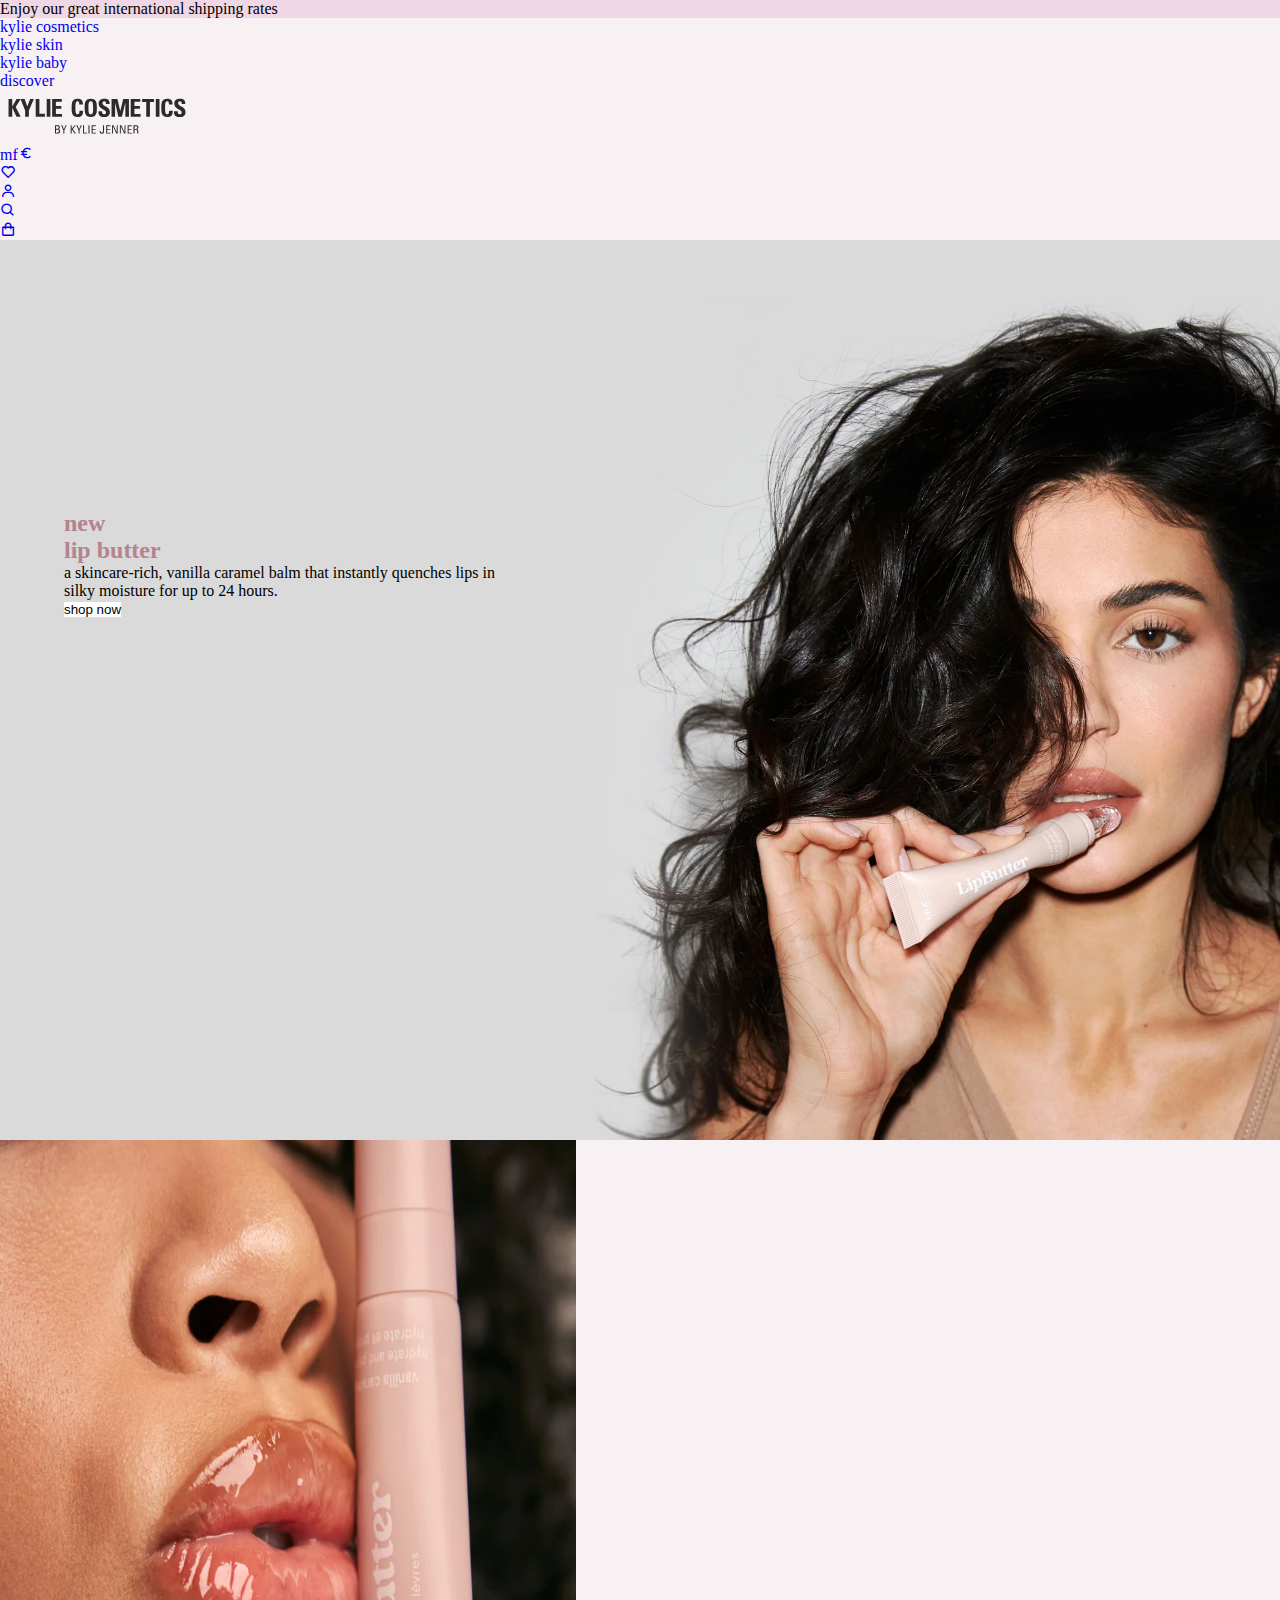
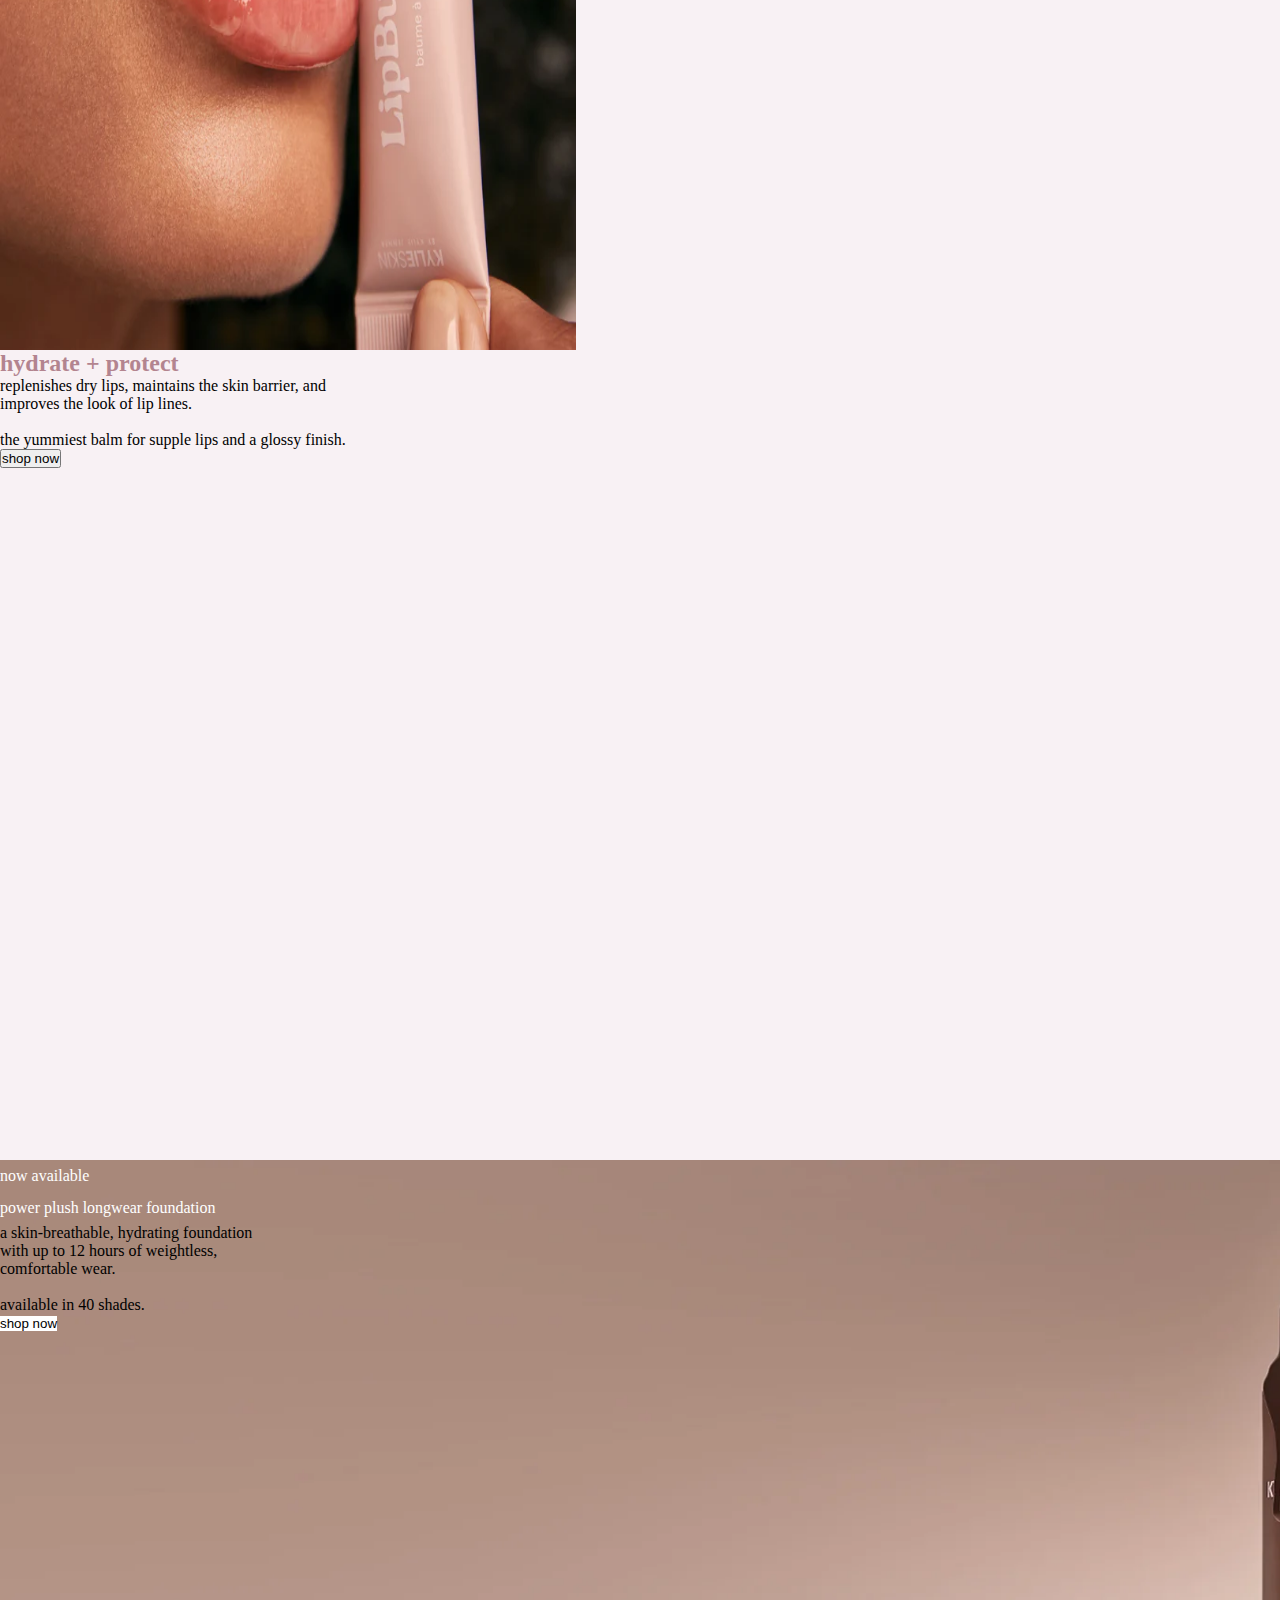
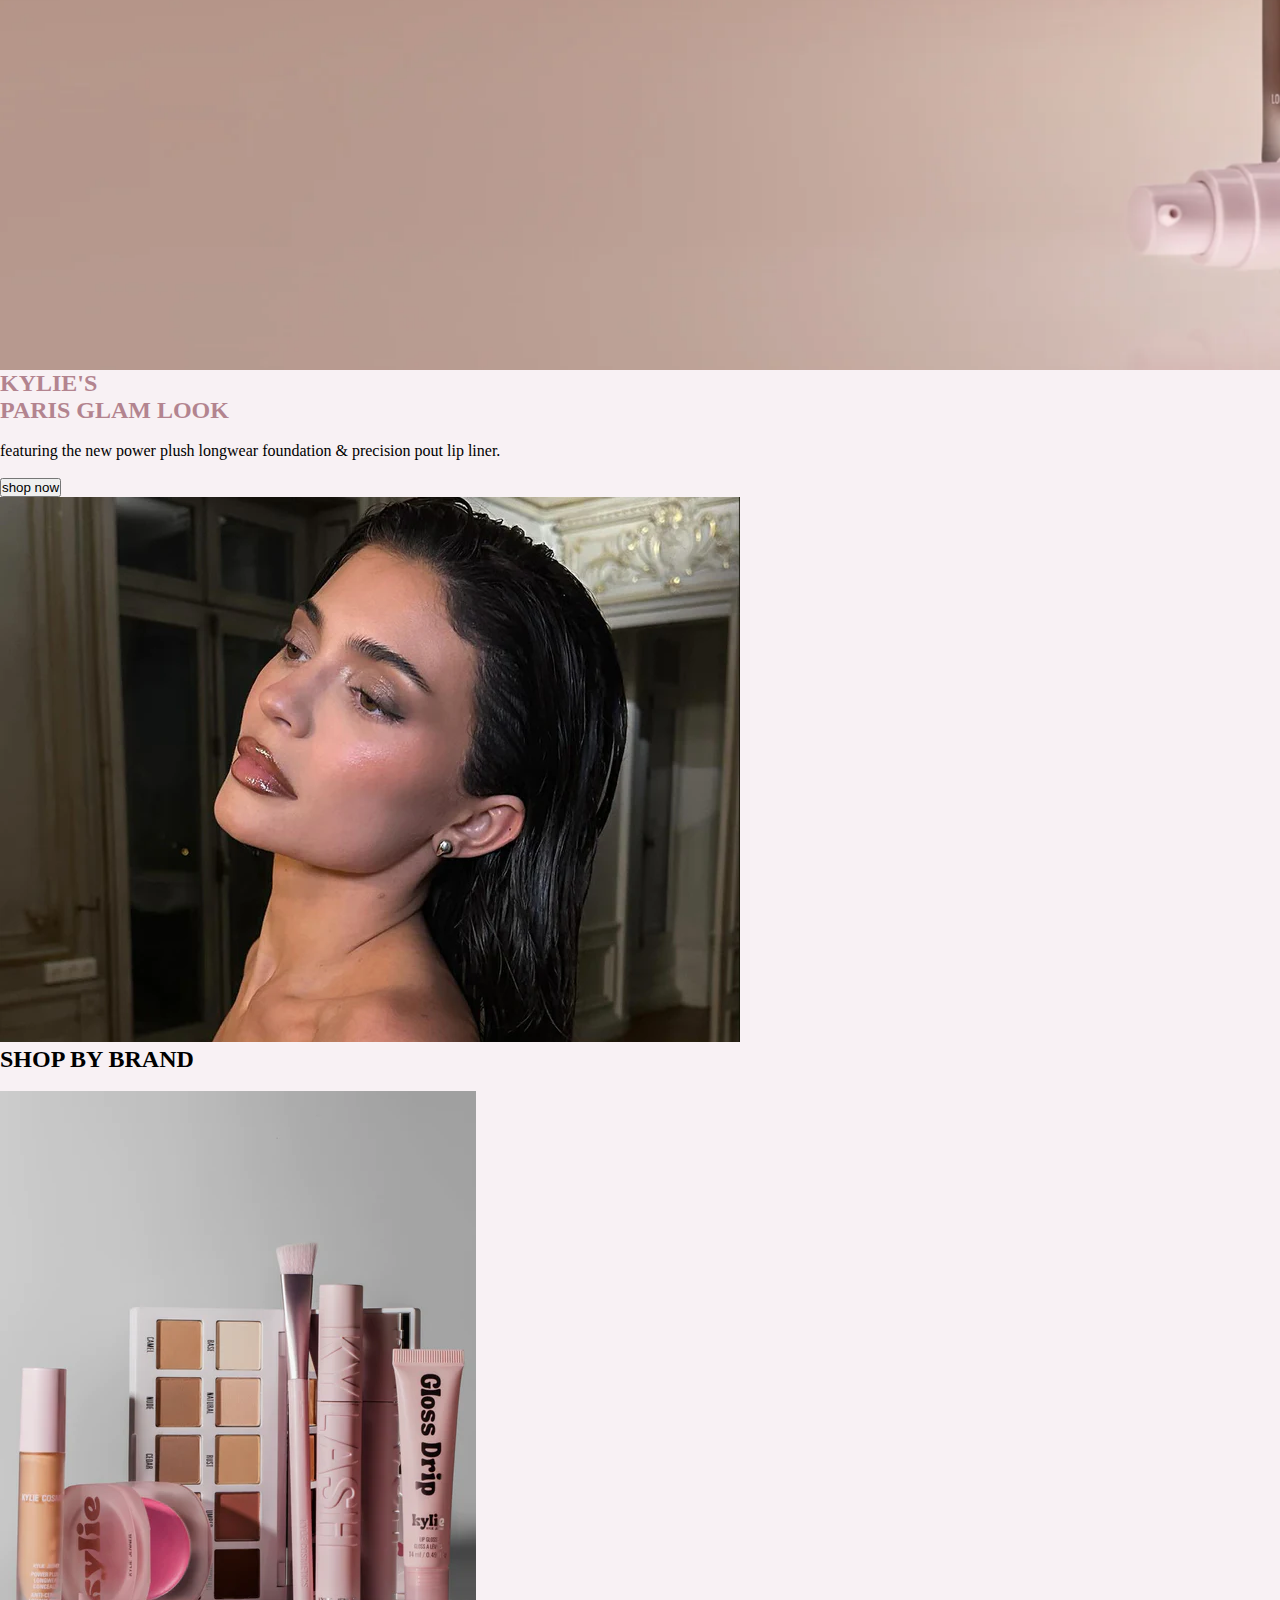
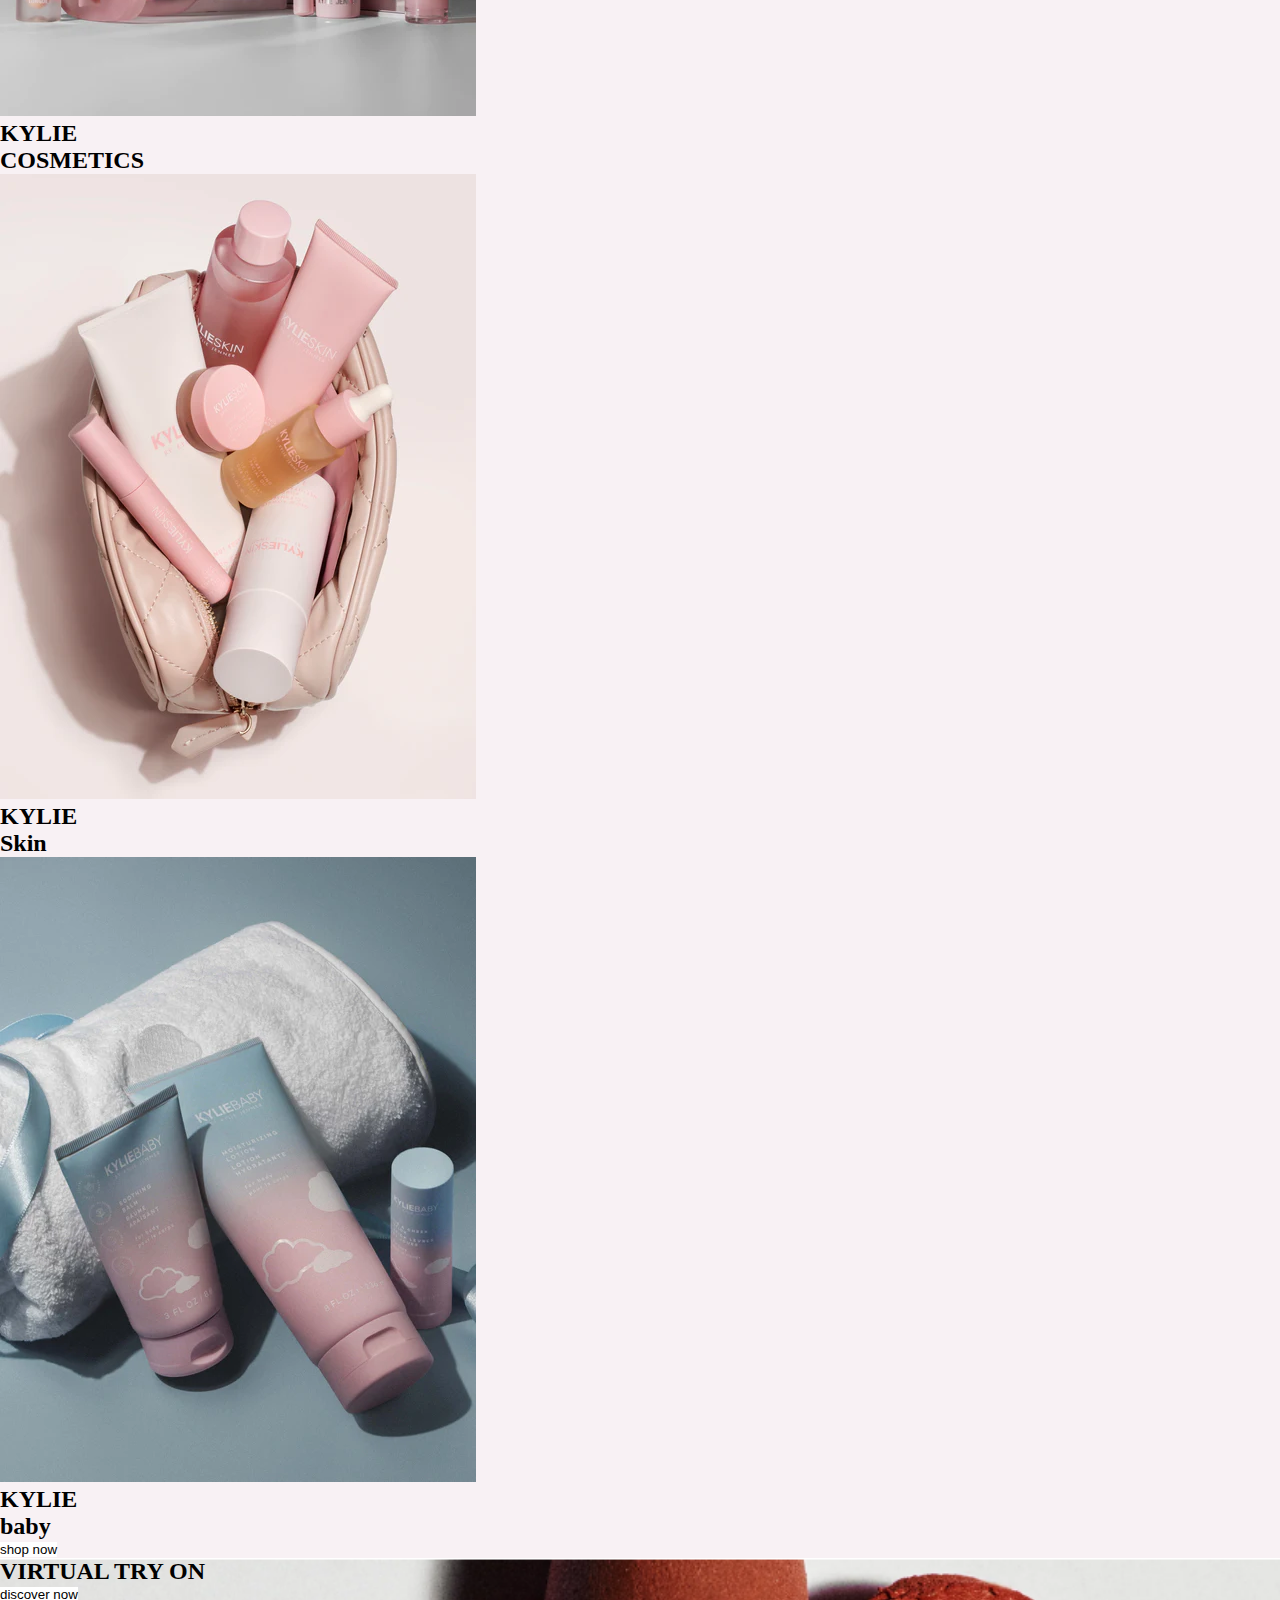
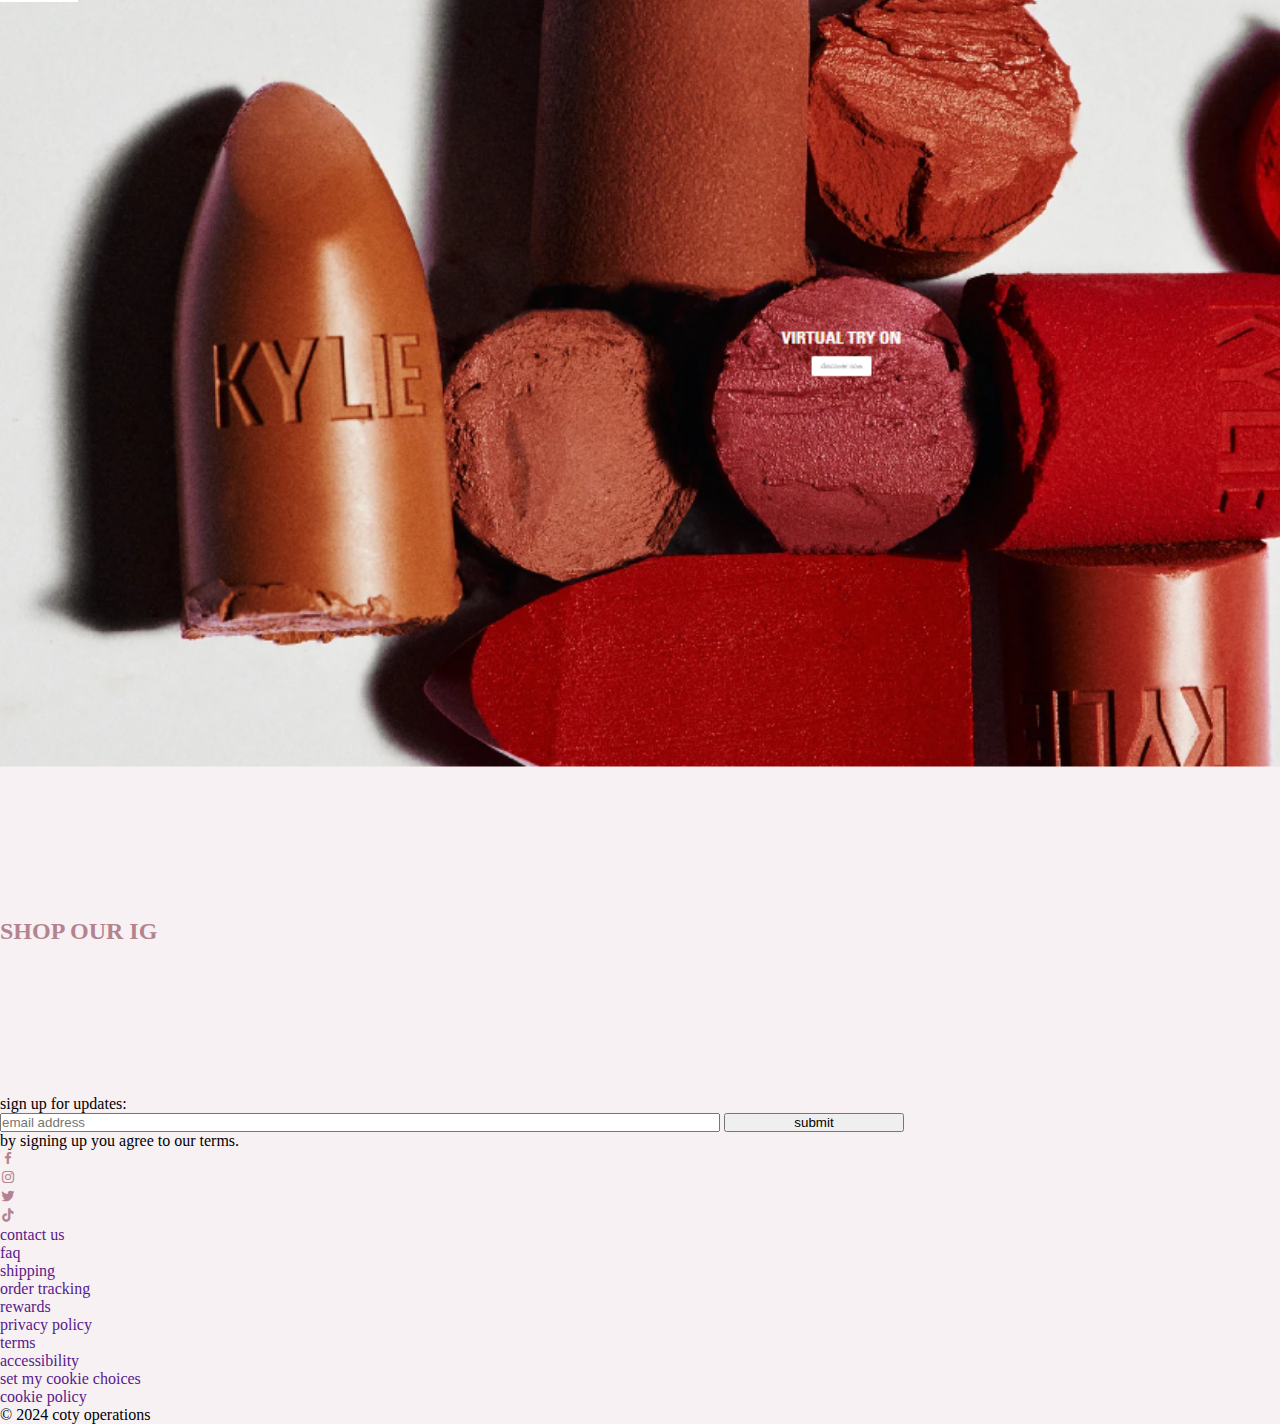
<file: index.html>
<!DOCTYPE html>
<html lang="en">
  <head>
    <meta charset="UTF-8" />
    <meta name="viewport" content="width=device-width, initial-scale=1.0" />
    <link
      href="https://unpkg.com/boxicons@2.1.4/css/boxicons.min.css"
      rel="stylesheet"
    />
    <link rel="stylesheet" href="css/style.css" />
    <link
      href="https://cdn.jsdelivr.net/npm/bootstrap@5.3.2/dist/css/bootstrap.min.css"
      rel="stylesheet"
      integrity="sha384-T3c6CoIi6uLrA9TneNEoa7RxnatzjcDSCmG1MXxSR1GAsXEV/Dwwykc2MPK8M2HN"
      crossorigin="anonymous"
    />
    <title>Document</title>
  </head>
  <body>
    <header>
      <nav class="navbar bg-body-tertiary p-0 text-center top-0">
        <div
          class="justify-content-center py-1 position-fixed w-100"
          id="pink-nav"
        >
          <span class="navbar-text">
            Enjoy our great international shipping rates
          </span>
        </div>
      </nav>
      <nav class="w-100 position-fixed py-3" id="nav">
        <ul class="d-flex justify-content-between position-relative">
          <div class="d-flex gap-4" class="middle-nav">
            <li class="">
              <a class="text-decoration-none text-black" href="#"
                >kylie cosmetics</a
              >
            </li>
            <li class="">
              <a class="text-decoration-none text-black" href="#">kylie skin</a>
            </li>
            <li class="">
              <a class="text-decoration-none text-black" href="#">kylie baby</a>
            </li>
            <li class="" id="megamenu-li">
              <a class="text-decoration-none text-black" href="#">discover</a>
              <div id="mega-menu" class="d-flex flex-row p-5 gap-3 ">
                <div>
                  <img
                    src="assests/Kylie_Skin_Feb21_S4_004771small.webp"
                    alt=""
                    class="w-100 rounded"
                  />
                  <h5>about us</h5>
                </div>
                <div>
                  <img
                    src="assests/ks-2083-looks-image-crops-no-sleep.webp"
                    alt=""
                    class="w-100 rounded"
                  />
                  <h5>kylie's looks</h5>
                </div>
                <div>
                  <img
                    src="assests/Oh_You_Fancy_High_Gloss_Iced_Latte_Lip_Liner_730x730_a79cec0b-f04a-41a1-8995-33f736b24cf3 (1).webp"
                    alt=""
                    class="w-100 rounded"
                  />
                  <h5>lip combos</h5>
                </div>
                <div>
                  <img
                    src="assests/image_2023_10_16_04_43_42_610.webp"
                    alt=""
                    class="w-100 rounded"
                  />
                  <h5>refer a friend</h5>
                </div>
                <div>
                  <img
                    src="assests/Holiday-Sets_PLP_banner_390x390_mobile_ratio.webp"
                    alt=""
                    class="w-100 rounded"
                  />
                  <h5>gift guide</h5>
                </div>
                <div>
                  <img
                    src="assests/MicrosoftTeams-image_25.webp"
                    alt=""
                    class="w-100 rounded"
                  />
                  <h5>gift cards</h5>
                </div>
                <img src="assests/Captureparis.PNG" alt="" class="rounded">
              </div>
            </li>
          </div>
          <a class="position-absolute start-50 translate-middle-x" href="#"
            ><svg
              width="194"
              height="51"
              viewBox="0 0 194 51"
              fill="none"
              xmlns="http://www.w3.org/2000/svg"
            >
              <path
                d="M16.5781 9.01584H20.6651L15.6978 16.9761L20.6651 26.7685H16.5152L12.3024 17.6711H12.2396V26.7685H8.52979V9.01584H12.2396V16.5971H12.3024L16.5781 9.01584V9.01584ZM25.1923 26.7054H28.9021V20.5772L33.8694 8.95265H30.0967L27.2673 16.4707L24.6264 8.95265H20.5394L25.1294 20.5772V26.7054H25.1923ZM44.9358 26.7054V23.7361H39.4026V8.95265H35.6928V26.7054H44.9358ZM46.6964 26.7054H50.4062V8.95265H46.6964V26.7054ZM62.0385 26.7054V23.9888H55.8765V18.8083H61.3468V16.0916H55.8765V11.7324H61.787V9.01584H52.1667V26.7685H62.0385V26.7054ZM115.107 26.7054V12.996H115.17L118.377 26.7054H121.898L125.293 12.996H125.356V26.7054H128.94V8.95265H123.218L120.263 21.0194H120.2L117.434 8.95265H111.523V26.7054H115.107V26.7054ZM140.572 26.7054V23.9888H134.41V18.8083H139.881V16.0916H134.41V11.7324H140.321V9.01584H130.701V26.7685H140.572V26.7054ZM142.144 9.01584V11.9851H146.231V26.7685H149.941V11.9851H154.028V9.01584H142.144ZM159.499 26.7054V8.95265H155.789V26.7054H159.499ZM77.7579 27.0213C81.2161 27.0213 83.1024 25.505 83.1024 20.7667H79.4555C79.3927 22.1566 79.4555 24.3678 77.7579 24.3678C75.6829 24.3678 75.4314 22.4093 75.4314 17.8606C75.4314 13.3119 75.6829 11.3534 77.7579 11.3534C78.8268 11.3534 79.2669 12.2379 79.2669 14.5754H82.9138C83.0396 10.7848 81.5305 8.69995 77.7579 8.69995C71.6587 8.69995 71.6587 13.1855 71.6587 17.8606C71.6587 22.4725 71.6587 27.0213 77.7579 27.0213V27.0213ZM90.7735 27.0213C96.8726 27.0213 96.8726 22.4725 96.8726 17.8606C96.8726 13.1855 96.8726 8.69995 90.7735 8.69995C84.6744 8.69995 84.6744 13.1855 84.6744 17.8606C84.7372 22.4725 84.7373 27.0213 90.7735 27.0213ZM90.7735 24.3678C88.6985 24.3678 88.447 22.4093 88.447 17.8606C88.447 13.3119 88.6985 11.3534 90.7735 11.3534C92.8484 11.3534 93.0999 13.3119 93.0999 17.8606C93.1628 22.4093 92.9113 24.3678 90.7735 24.3678ZM109.888 21.9039C109.888 16.3444 102.469 16.5971 102.469 13.2487C102.469 12.0483 103.16 11.3534 104.355 11.3534C105.864 11.3534 106.053 12.6801 106.053 14.0068H109.637C109.888 10.2794 108.128 8.69995 104.481 8.69995C99.9536 8.69995 98.6332 10.9111 98.6332 13.6909C98.6332 18.9978 106.053 19.1873 106.053 22.3462C106.053 23.5465 105.424 24.3678 104.166 24.3678C102.154 24.3678 102.091 22.9147 102.091 21.2721H98.5074C98.3188 24.3678 99.1362 27.0213 103.726 27.0213C106.556 27.0213 109.888 26.4527 109.888 21.9039V21.9039ZM167.421 27.0213C170.879 27.0213 172.766 25.505 172.766 20.7667H169.119C169.056 22.1566 169.119 24.3678 167.421 24.3678C165.346 24.3678 165.095 22.4093 165.095 17.8606C165.095 13.3119 165.346 11.3534 167.421 11.3534C168.49 11.3534 168.93 12.2379 168.93 14.5754H172.577C172.703 10.7848 171.194 8.69995 167.421 8.69995C161.322 8.69995 161.322 13.1855 161.322 17.8606C161.322 22.4725 161.322 27.0213 167.421 27.0213V27.0213ZM185.53 21.9039C185.53 16.3444 178.11 16.5971 178.11 13.2487C178.11 12.0483 178.802 11.3534 179.997 11.3534C181.506 11.3534 181.694 12.6801 181.694 14.0068H185.278C185.53 10.2794 183.769 8.69995 180.122 8.69995C175.595 8.69995 174.275 10.9111 174.275 13.6909C174.275 18.9978 181.694 19.1873 181.694 22.3462C181.694 23.5465 181.065 24.3678 179.808 24.3678C177.796 24.3678 177.733 22.9147 177.733 21.2721H174.023C173.835 24.3678 174.652 27.0213 179.242 27.0213C182.197 27.0213 185.53 26.4527 185.53 21.9039V21.9039ZM54.9962 35.2974V43.5104H57.5113C58.3916 43.5104 59.0204 43.3209 59.4605 42.9418C59.9007 42.5628 60.0893 41.9942 60.0893 41.1729C60.0893 40.6043 59.9635 40.0989 59.712 39.783C59.4605 39.4671 59.0204 39.2776 58.4545 39.2144V39.1512C59.3976 38.9617 59.8378 38.2667 59.8378 37.2559C59.8378 36.6241 59.6492 36.1819 59.2719 35.8028C58.8946 35.4238 58.3916 35.2974 57.7628 35.2974H54.9962V35.2974ZM56.0023 38.7722V36.1819H57.1969C57.6999 36.1819 58.0772 36.3083 58.3287 36.4978C58.5802 36.6873 58.706 37.0032 58.706 37.5086C58.706 37.9509 58.5802 38.2667 58.3287 38.5194C58.0772 38.709 57.6999 38.8353 57.1969 38.8353H56.0023V38.7722ZM56.0023 42.6259V39.6566H57.134C57.5742 39.6566 57.8886 39.7198 58.1401 39.783C58.3916 39.8462 58.5802 40.0357 58.706 40.2884C58.8317 40.5411 58.8946 40.7938 58.8946 41.1097C58.8946 41.6151 58.7689 41.9942 58.4545 42.2469C58.1401 42.4996 57.6371 42.6259 56.8825 42.6259H56.0023V42.6259ZM61.1582 35.2974L63.3589 40.162V43.5104H64.365V40.2252L66.6285 35.2974H65.5596L63.9248 39.2776L62.29 35.2974H61.1582ZM70.6527 35.2974V43.5104H71.7216V39.2144L74.614 43.5104H75.9344L72.7905 39.0249L75.7458 35.2974H74.5511L71.6587 38.8985V35.2974H70.6527ZM76.3117 35.2974L78.5124 40.162V43.5104H79.5184V40.2252L81.782 35.2974H80.7131L79.0783 39.2776L77.4435 35.2974H76.3117ZM83.0396 35.2974V43.5104H87.0637V42.6259H84.0456V35.2974H83.0396ZM88.447 35.2974V43.5104H89.5159V35.2974H88.447ZM91.6538 35.2974V43.5104H95.9294V42.6259H92.6598V39.783H95.615V38.8985H92.6598V36.2451H95.8037V35.3606H91.6538V35.2974ZM102.972 35.2974V41.2361C102.972 41.7415 102.846 42.1205 102.657 42.3732C102.469 42.6259 102.154 42.8155 101.777 42.8155C101.463 42.8155 101.211 42.6891 101.023 42.4996C100.834 42.3101 100.771 41.8678 100.771 41.1729V40.9202H99.7021V41.2361C99.7021 42.1205 99.8907 42.7523 100.268 43.1314C100.645 43.5104 101.148 43.6999 101.84 43.6999C102.594 43.6999 103.16 43.5104 103.475 43.1314C103.852 42.7523 104.041 42.1837 104.041 41.4256V35.2974H102.972V35.2974ZM106.178 35.2974V43.5104H110.454V42.6259H107.184V39.783H110.14V38.8985H107.184V36.2451H110.328V35.3606H106.178V35.2974ZM112.089 35.2974V43.5104H113.032V36.3714L116.302 43.5104H117.685V35.2974H116.742V42.3101L113.535 35.2974H112.089V35.2974ZM119.886 35.2974V43.5104H120.829V36.3714L124.099 43.5104H125.482V35.2974H124.539V42.3101L121.332 35.2974H119.886ZM127.62 35.2974V43.5104H131.895V42.6259H128.626V39.783H131.581V38.8985H128.626V36.2451H131.77V35.3606H127.62V35.2974ZM133.467 35.2974V43.5104H134.536V39.7198H135.416C135.919 39.7198 136.234 39.783 136.422 39.8462C136.611 39.9093 136.737 40.0357 136.863 40.2252C136.988 40.4147 137.051 40.6675 137.051 41.0465L137.114 41.6783L137.177 42.5628C137.177 42.6891 137.177 42.8787 137.24 43.005C137.303 43.1314 137.303 43.3209 137.366 43.4472H138.435C138.246 42.6891 138.183 41.9942 138.183 41.2992C138.183 40.6043 138.057 40.0989 137.932 39.783C137.806 39.4671 137.429 39.2144 136.863 39.1512C137.366 39.088 137.68 38.8353 137.994 38.5194C138.309 38.2036 138.372 37.7613 138.372 37.2559C138.372 36.6241 138.183 36.1187 137.869 35.7397C137.491 35.3606 137.051 35.1711 136.485 35.1711H133.467V35.2974ZM136.045 36.2451C136.423 36.2451 136.737 36.3714 136.926 36.561C137.114 36.7505 137.24 37.0664 137.24 37.5086C137.24 37.9509 137.114 38.2667 136.926 38.5194C136.674 38.7722 136.36 38.8985 135.857 38.8985H134.599V36.2451H136.045Z"
                fill="#2B2B2B"
              ></path>
            </svg>
          </a>
          <div class="d-flex gap-4" class="middle-nav">
            <li class="">
              <a class="text-decoration-none text-black fs-5" href="#"
                >mf<i class="bx bx-euro"></i
              ></a>
            </li>
            <li class="">
              <a class="text-decoration-none text-black fs-5" href="#"
                ><i class="bx bx-heart"></i
              ></a>
            </li>
            <li class="">
              <a class="text-decoration-none text-black fs-5" href="#"
                ><i class="bx bx-user"></i
              ></a>
            </li>
            <li class="">
              <a class="text-decoration-none text-black fs-5" href="#"
                ><i class="bx bx-search"></i
              ></a>
            </li>
            <li class="">
              <a class="text-decoration-none text-black fs-5" href="#"
                ><i class="bx bx-shopping-bag"></i
              ></a>
            </li>
          </div>
        </ul>
      </nav>

      <section id="banner">
        <div id="banner-div">
          <h2>
            new <br />
            lip butter
          </h2>
          <p>
            a skincare-rich, vanilla caramel balm that instantly quenches lips
            in <br />silky moisture for up to 24 hours.
          </p>
          <button type="button" id="normal-btn" class="btn btn-outline-dark">
            shop now
          </button>
        </div>
      </section>
    </header>
    <section id="hydrate" class="my-5 d-flex justify-content-center flex-wrap">
      <div class="overflow-hidden">
        <img src="assests/KJS_LIB_24_Model_12_WS.webp" alt="" />
      </div>
      <div
        id="hydrate-div"
        class="d-flex flex-column justify-content-center text-center"
      >
        <h2>hydrate + protect</h2>
        <p>
          replenishes dry lips, maintains the skin barrier, and <br />
          improves the look of lip lines. <br /><br />
          the yummiest balm for supple lips and a glossy finish.
        </p>
        <span>
          <button type="button" class="btn btn-outline-dark">
            shop now
          </button></span
        >
      </div>
    </section>
    <section id="foundation-banner" class="position-relative">
      <div class="position-absolute">
        <p class="fw-bolder">
          now available <br />
          <span class="fs-1"> power plush longwear foundation</span>
        </p>

        <p>
          a skin-breathable, hydrating foundation with up to 12 hours of
          weightless, comfortable wear.
          <br /><br />
          available in 40 shades.
        </p>
        <button type="button" id="normal-btn" class="btn btn-outline-dark">
          shop now
        </button>
      </div>
    </section>
    <section id="kylie-paris" class="my-4 mx-5 rounded">
      <div class="d-flex justify-content-center">
        <div class="d-flex flex-column text-center bg-white">
          <h2 class="fw-bold  ">
            KYLIE'S <br />
            PARIS GLAM LOOK
          </h2>
          <br />
          <p>
            featuring the new power plush longwear foundation & precision pout
            lip liner.
          </p>
          <br />
          <span>
            <button type="button" class="btn btn-outline-dark">
              shop now
            </button></span
          >
        </div>
        <div class="overflow-hidden w-50">
          <img
            src="assests/kylie_paris_look_740x545_ratio_2.webp"
            alt=""
            class="w-100"
          />
        </div>
      </div>
    </section>

    <section class="text-center">
      <h2>SHOP BY BRAND</h2>
      <div
        class="d-flex justify-content-center align-items-center text-center gap-5 my-5"
      >
        <br />
        <div class="position-relative w-25">
          <img
            src="assests/1212_12-Days-of-Surprises-2023_mobile_day-12B_4947c153-075d-40fc-971d-d98c215d0228.webp"
            alt=""
            class="rounded w-100"
          />
          <h2
            class="position-absolute top-50 start-50 text-white translate-middle"
          >
            KYLIE <br />
            COSMETICS
          </h2>
        </div>
        <div class="position-relative w-25">
          <img
            src="assests/KJS_MULTI_23_CP_06_V2_WS.webp"
            alt=""
            class="rounded w-100"
          />
          <h2
            class="position-absolute top-50 start-50 text-white translate-middle"
          >
            KYLIE <br />
            Skin
          </h2>
        </div>
        <div class="position-relative w-25">
          <img
            src="assests/KB_MULTI_23_Holiday_CP_01_WS_1.webp"
            alt=""
            class="rounded w-100"
          />
          <h2
            class="position-absolute top-50 start-50 text-white translate-middle"
          >
            KYLIE <br />
            baby
          </h2>
        </div>
      </div>
      <button type="button" id="normal-btn" class="btn btn-outline-dark">
        shop now
      </button>
    </section>
    <section
      id="VIRTUAL-sec"
      class="rounded-4 d-flex justify-content-center align-items-center w-90 flex-column mx-5 my-5"
    >
      <h2 class="text-white">VIRTUAL TRY ON</h2>
      <button type="button" id="normal-btn" class="btn btn-outline-dark">
        discover now
      </button>
    </section>
    <section id="shop-footer">
      <h2 class="fw-bolder text-center">SHOP OUR IG</h2>
    </section>
    <footer>
      <div class="text-center mt-5">
        <label for="input-footer" class="fs-5"
          >sign up for updates: <br
        /></label>
        <div
          class="p-3 d-flex justify-content-center gap-3 text-center position-relative"
        >
          <input
            class="p-1 rounded-2"
            id="input-footer"
            type="email"
            placeholder="email address"
          />
          <button
            type="button"
            class="btn btn-outline-dark h-25"
            id="btn-footer"
          >
            submit
          </button>
        </div>
        <p>by signing up you agree to our terms.</p>
      </div>
      <ul
        class="d-flex justify-content-center gap-4 fs-2 my-5"
        id="footer-icon"
      >
        <li>
          <a href=""><i class="bx bxl-facebook"></i></a>
        </li>
        <li>
          <a href=""><i class="bx bxl-instagram"></i></a>
        </li>
        <li>
          <a href=""><i class="bx bxl-twitter"></i></a>
        </li>
        <li>
          <a href=""><i class="bx bxl-tiktok"></i></a>
        </li>
      </ul>
      <ul class="d-flex justify-content-center gap-4 my-5">
        <li><a href="" class="text-secondary">contact us</a></li>
        <li><a href="" class="text-secondary">faq</a></li>
        <li><a href="" class="text-secondary">shipping</a></li>
        <li><a href="" class="text-secondary">order tracking</a></li>
        <li><a href="" class="text-secondary">rewards</a></li>
      </ul>
      <ul class="d-flex justify-content-center gap-4 my-5">
        <li><a href="" class="text-secondary">privacy policy </a></li>
        <li><a href="" class="text-secondary">terms</a></li>
        <li><a href="" class="text-secondary">accessibility </a></li>
        <li><a href="" class="text-secondary">set my cookie choices</a></li>
        <li><a href="" class="text-secondary">cookie policy</a></li>
      </ul>
      <p class="text-center fs-6 text-secondary">© 2024 coty operations</p>
    </footer>

    <script
      src="https://cdn.jsdelivr.net/npm/bootstrap@5.3.2/dist/js/bootstrap.bundle.min.js"
      integrity="sha384-C6RzsynM9kWDrMNeT87bh95OGNyZPhcTNXj1NW7RuBCsyN/o0jlpcV8Qyq46cDfL"
      crossorigin="anonymous"
    ></script>
    <script src="js/script.js"></script>
  </body>
</html>
</file>
<file: css/style.css>
*{
    padding: 0;
    margin: 0;
    box-sizing: border-box;
    text-decoration: none;
    list-style: none;
}
body{
    background-color: #F8F1F4 !important;
}
#pink-nav{
    background-color: #EFD7E5;
    z-index: 10000;
    top: 0px;
}
#nav{
    background-color: transparent;
    z-index: 10000;
    top: 30px;
}
.middle-nav{
    transform: translateY(-50%);
}
#nav:hover{
    background-color: white;
}
#mega-menu{
    position: fixed;
    top: 100px;
    right: 0;
    left: 0;
    min-height: 400px;
    background-color: white;
    opacity: 0;
    visibility: hidden;
    transition: all .2s;
}
#megamenu-li:hover #mega-menu{
    opacity: 1;
    visibility: visible;

}
#banner{
    top: 0%;
    height: 100vh;
    background-image: url(../assests/020724_Lip-Butter_Site-Assets_Desktop_Kylie_REV-1.webp);
    background-repeat: no-repeat;
    background-size: cover;
    position: relative;
}
#banner-div{
    position: absolute;
    top: 30%;
    left: 5%;
}
#banner-div h2{
    color: rgb(179, 132, 143);
}
#normal-btn{
    background-color: rgb(255, 255, 255);
    border: none;
}
#normal-btn:hover{
    background-color: #393939;
    color: #ffffff;
    border: none;
}
#hydrate div{
    object-fit: contain;
    width: 45%;
    height: 90vh;
    border-radius: 3%;
}
#hydrate div img{
    width: 100%;
    height: 100%;
}
#hydrate-div h2{
  color: rgb(179, 132, 143);
}
#foundation-banner{
    height: 90vh;
    background-image: url(../assests/0110_Foundation_Reveal-Banner_Desktop_1728x600-ratio_OPT_4.webp);
    background-repeat: no-repeat;
    background-size: cover;
}
#foundation-banner div{
    top: 20%;
    left: 5%;
    width: 20%;
}
#foundation-banner div :nth-child(1){
    color: white;
    line-height: 2em;
}
#kylie-paris div :nth-child(1) h2{
    color: rgb(179, 132, 143);
}
#VIRTUAL-sec{
    background-image: url(../assests/Capture.PNG);
    background-repeat: no-repeat;
    background-size: cover;
    height: 90vh;
}
#shop-footer h2{
    color: #b3848f;
    
}
#shop-footer{
    margin-top: 150px;
    margin-bottom: 150px;
}
#input-footer{
    width: 80vh;
}
#btn-footer{
    width: 20vh;
}

#footer-icon li a i{
    color: rgb(179, 132, 143);
}
</file>
